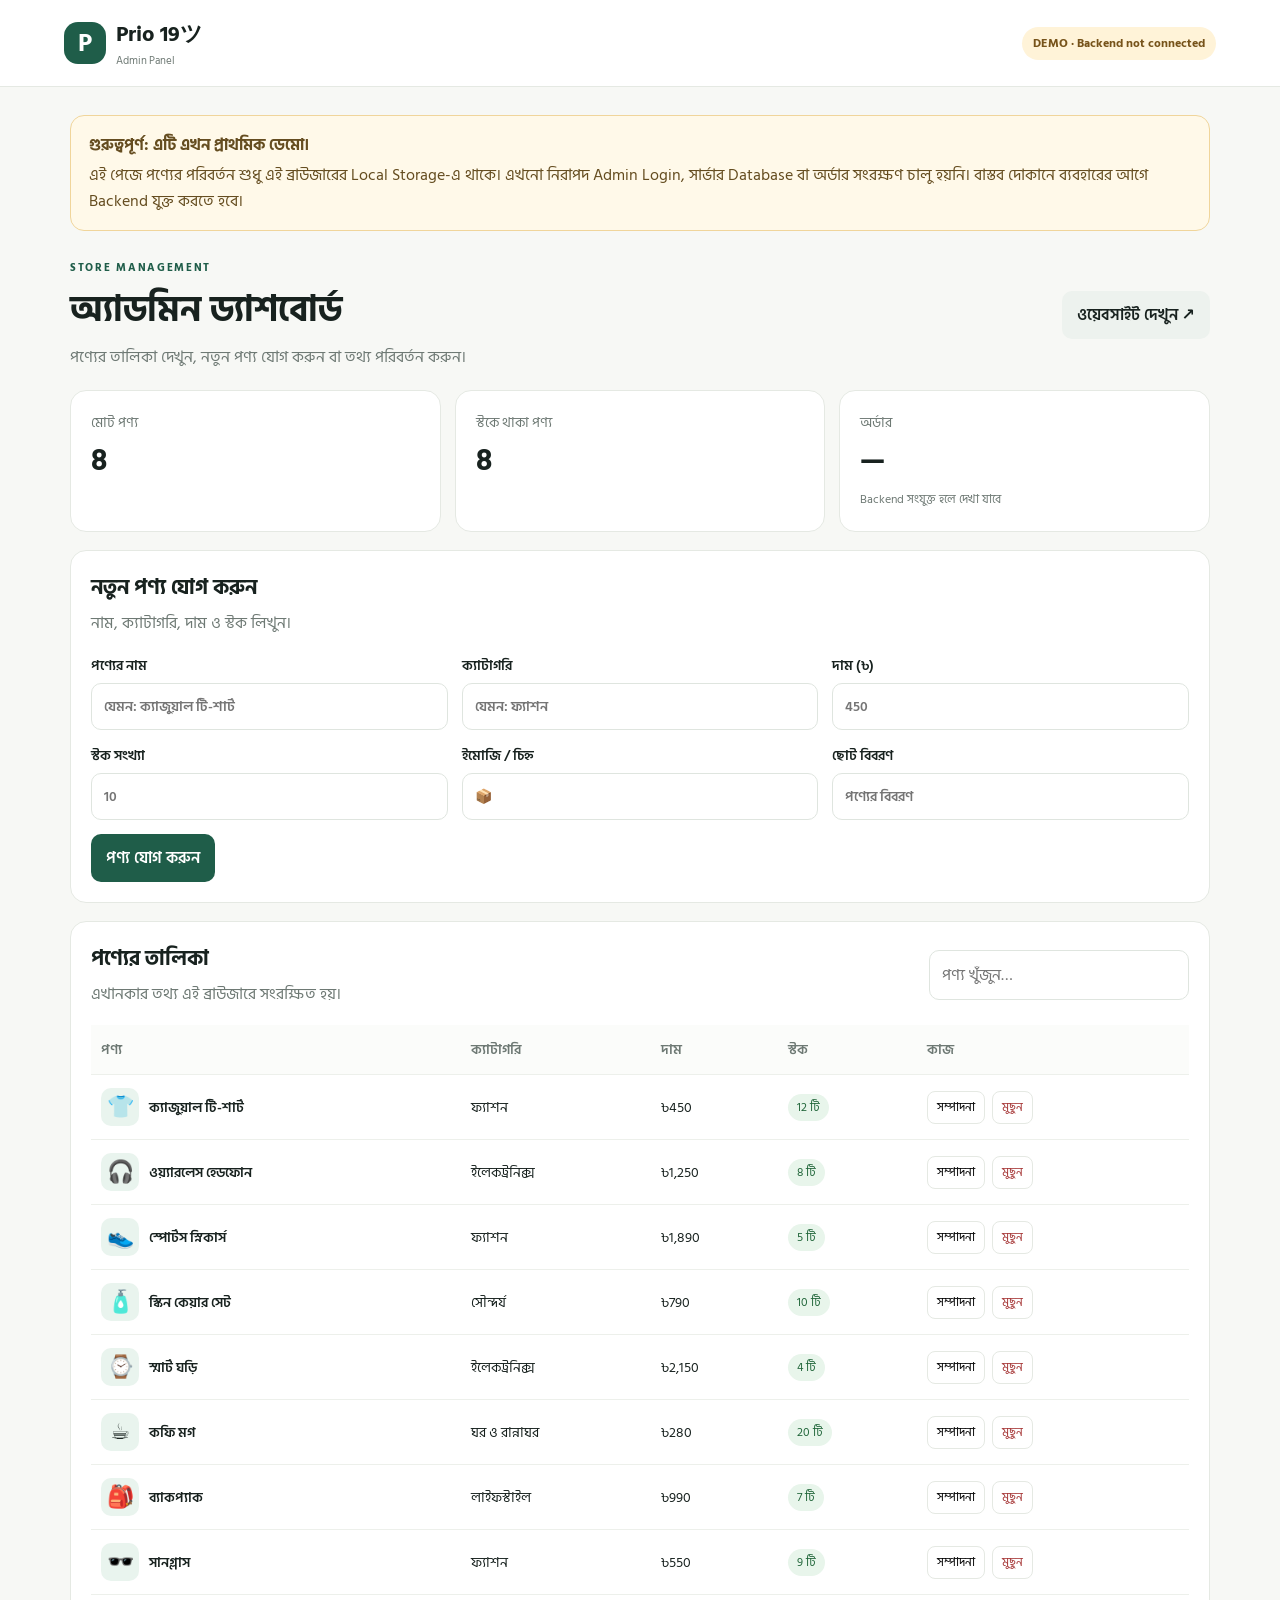
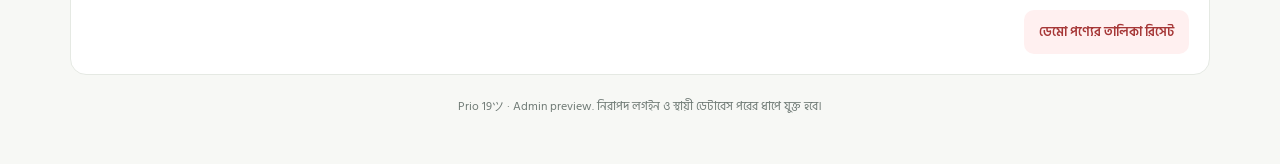
<file: admin.html>
<!doctype html>
<html lang="bn">
<head>
  <meta charset="utf-8">
  <meta name="viewport" content="width=device-width, initial-scale=1">
  <meta name="robots" content="noindex,nofollow">
  <title>Admin Panel | Prio 19ツ</title>
  <link rel="stylesheet" href="admin.css">
</head>
<body>
  <header class="topbar">
    <a class="brand" href="index.html"><span class="brand-mark">P</span><span>Prio 19ツ<small>Admin Panel</small></span></a>
    <span class="demo-badge">DEMO · Backend not connected</span>
  </header>

  <main class="wrap">
    <section class="notice" role="status">
      <strong>গুরুত্বপূর্ণ: এটি এখন প্রাথমিক ডেমো।</strong>
      <p>এই পেজে পণ্যের পরিবর্তন শুধু এই ব্রাউজারের Local Storage-এ থাকে। এখনো নিরাপদ Admin Login, সার্ভার Database বা অর্ডার সংরক্ষণ চালু হয়নি। বাস্তব দোকানে ব্যবহারের আগে Backend যুক্ত করতে হবে।</p>
    </section>

    <section class="page-heading">
      <div><p class="eyebrow">STORE MANAGEMENT</p><h1>অ্যাডমিন ড্যাশবোর্ড</h1><p class="muted">পণ্যের তালিকা দেখুন, নতুন পণ্য যোগ করুন বা তথ্য পরিবর্তন করুন।</p></div>
      <a class="secondary-btn" href="index.html">ওয়েবসাইট দেখুন ↗</a>
    </section>

    <section class="stats">
      <article class="stat-card"><span>মোট পণ্য</span><strong id="totalProducts">0</strong></article>
      <article class="stat-card"><span>স্টকে থাকা পণ্য</span><strong id="inStockProducts">0</strong></article>
      <article class="stat-card"><span>অর্ডার</span><strong>—</strong><small>Backend সংযুক্ত হলে দেখা যাবে</small></article>
    </section>

    <section class="panel">
      <div class="panel-heading"><div><h2 id="formTitle">নতুন পণ্য যোগ করুন</h2><p class="muted">নাম, ক্যাটাগরি, দাম ও স্টক লিখুন।</p></div></div>
      <form id="productForm" class="product-form">
        <input type="hidden" id="productId">
        <label>পণ্যের নাম<input id="name" required maxlength="100" placeholder="যেমন: ক্যাজুয়াল টি-শার্ট"></label>
        <label>ক্যাটাগরি<input id="category" required maxlength="60" placeholder="যেমন: ফ্যাশন"></label>
        <label>দাম (৳)<input id="price" type="number" required min="0" step="1" placeholder="450"></label>
        <label>স্টক সংখ্যা<input id="stock" type="number" required min="0" step="1" placeholder="10"></label>
        <label>ইমোজি / চিহ্ন<input id="emoji" maxlength="8" placeholder="📦"></label>
        <label>ছোট বিবরণ<input id="desc" maxlength="180" placeholder="পণ্যের বিবরণ"></label>
        <div class="form-actions"><button class="primary-btn" type="submit" id="saveBtn">পণ্য যোগ করুন</button><button class="secondary-btn hidden" type="button" id="cancelEdit">বাতিল</button></div>
      </form>
    </section>

    <section class="panel">
      <div class="list-heading"><div><h2>পণ্যের তালিকা</h2><p class="muted">এখানকার তথ্য এই ব্রাউজারে সংরক্ষিত হয়।</p></div><input id="filter" class="filter" type="search" placeholder="পণ্য খুঁজুন…"></div>
      <div class="table-wrap"><table><thead><tr><th>পণ্য</th><th>ক্যাটাগরি</th><th>দাম</th><th>স্টক</th><th>কাজ</th></tr></thead><tbody id="productRows"></tbody></table></div>
      <p id="emptyState" class="empty hidden">কোনো পণ্য পাওয়া যায়নি। উপরের ফর্ম দিয়ে পণ্য যোগ করুন।</p>
      <div class="bottom-actions"><button id="resetDemo" class="danger-btn" type="button">ডেমো পণ্যের তালিকা রিসেট</button></div>
    </section>
    <p class="footer-note">Prio 19ツ · Admin preview. নিরাপদ লগইন ও স্থায়ী ডেটাবেস পরের ধাপে যুক্ত হবে।</p>
  </main>
  <script src="admin.js"></script>
</body>
</html>
</file>
<file: admin.css>
@import url('https://fonts.googleapis.com/css2?family=Hind+Siliguri:wght@400;500;600;700&display=swap');
:root{--ink:#18221f;--muted:#6e7974;--green:#1f5d49;--mint:#e9f4ee;--lime:#d9f36a;--cream:#f8f8f2;--line:#e5e9e3;--red:#a63737}
*{box-sizing:border-box}body{margin:0;background:#f7f8f5;color:var(--ink);font-family:'Hind Siliguri',system-ui,sans-serif}button,input{font:inherit}button{cursor:pointer}.topbar{display:flex;align-items:center;justify-content:space-between;gap:16px;padding:16px max(5%,calc((100% - 1180px)/2));border-bottom:1px solid var(--line);background:#fff}.brand{display:flex;gap:10px;align-items:center;text-decoration:none;color:var(--ink);font-size:22px;font-weight:700}.brand small{display:block;color:var(--muted);font-size:11px;font-weight:400}.brand-mark{display:grid;place-items:center;width:42px;height:42px;border-radius:14px;background:var(--green);color:#fff;font-size:25px}.demo-badge{padding:7px 11px;border-radius:999px;background:#fff3d8;color:#77531a;font-size:12px;font-weight:700}.wrap{max-width:1180px;margin:0 auto;padding:28px 20px 48px}.notice{padding:16px 18px;border:1px solid #f0d59b;background:#fff9e9;border-radius:14px;color:#654d20}.notice p{margin:5px 0 0;line-height:1.6}.page-heading{display:flex;justify-content:space-between;align-items:center;gap:16px;margin:28px 0 20px}.eyebrow{font-size:11px;letter-spacing:1.7px;color:var(--green);font-weight:700;margin:0 0 4px}h1{font-size:clamp(26px,4vw,36px);margin:0}h2{font-size:21px;margin:0}.muted{color:var(--muted);margin:5px 0 0}.stats{display:grid;grid-template-columns:repeat(3,minmax(0,1fr));gap:14px;margin-bottom:18px}.stat-card,.panel{background:#fff;border:1px solid var(--line);border-radius:16px;padding:20px}.stat-card span{display:block;color:var(--muted);font-size:14px}.stat-card strong{display:block;font-size:30px;margin-top:3px}.stat-card small{color:var(--muted);font-size:12px}.panel{margin-top:18px}.panel-heading,.list-heading{display:flex;justify-content:space-between;align-items:center;gap:14px;margin-bottom:18px}.product-form{display:grid;grid-template-columns:repeat(3,minmax(0,1fr));gap:14px}.product-form label{display:flex;flex-direction:column;gap:6px;font-size:14px;font-weight:600}.product-form input,.filter{width:100%;min-width:0;padding:11px 12px;border:1px solid #dfe5df;border-radius:10px;background:#fff;outline:none}.product-form input:focus,.filter:focus{border-color:var(--green);box-shadow:0 0 0 3px #1f5d4917}.form-actions{display:flex;align-items:end;gap:8px}.primary-btn,.secondary-btn,.danger-btn{display:inline-flex;align-items:center;justify-content:center;border:0;border-radius:10px;padding:11px 15px;text-decoration:none;font-weight:600}.primary-btn{background:var(--green);color:#fff}.secondary-btn{background:#edf2ee;color:var(--ink)}.danger-btn{background:#fff0f0;color:var(--red);font-size:13px}.hidden{display:none!important}.filter{max-width:260px}.table-wrap{overflow-x:auto}table{width:100%;border-collapse:collapse;text-align:left;white-space:nowrap}th,td{padding:13px 10px;border-bottom:1px solid #edf0eb;font-size:14px}th{color:var(--muted);font-weight:600;background:#fbfcfa}td:first-child{font-weight:600}.product-name{display:flex;align-items:center;gap:10px}.product-emoji{display:grid;place-items:center;width:38px;height:38px;background:var(--mint);border-radius:10px;font-size:22px}.stock-pill{display:inline-block;border-radius:999px;padding:4px 9px;background:#e8f5eb;color:#21663a;font-size:12px}.stock-pill.out{background:#fff0f0;color:var(--red)}.row-actions{display:flex;gap:7px}.small-btn{border:1px solid var(--line);background:#fff;border-radius:8px;padding:6px 9px;font-size:12px}.small-btn.delete{color:var(--red)}.empty{padding:22px;text-align:center;color:var(--muted)}.bottom-actions{display:flex;justify-content:flex-end;margin-top:15px}.footer-note{text-align:center;color:var(--muted);font-size:12px;margin:22px 0 0}
@media(max-width:760px){.wrap{padding:18px 12px 32px}.topbar{padding:12px}.demo-badge{font-size:10px}.page-heading{align-items:flex-start;flex-direction:column}.stats{grid-template-columns:1fr 1fr}.stat-card:last-child{grid-column:1/-1}.product-form{grid-template-columns:1fr 1fr}.form-actions{grid-column:1/-1}.panel{padding:15px}.list-heading{align-items:flex-start;flex-direction:column}.filter{max-width:none}.product-form label:last-of-type{grid-column:1/-1}}
@media(max-width:440px){.product-form{grid-template-columns:1fr}.form-actions{grid-column:auto}.brand{font-size:18px}.brand-mark{width:36px;height:36px}.demo-badge{max-width:130px;text-align:center}}
</file>
